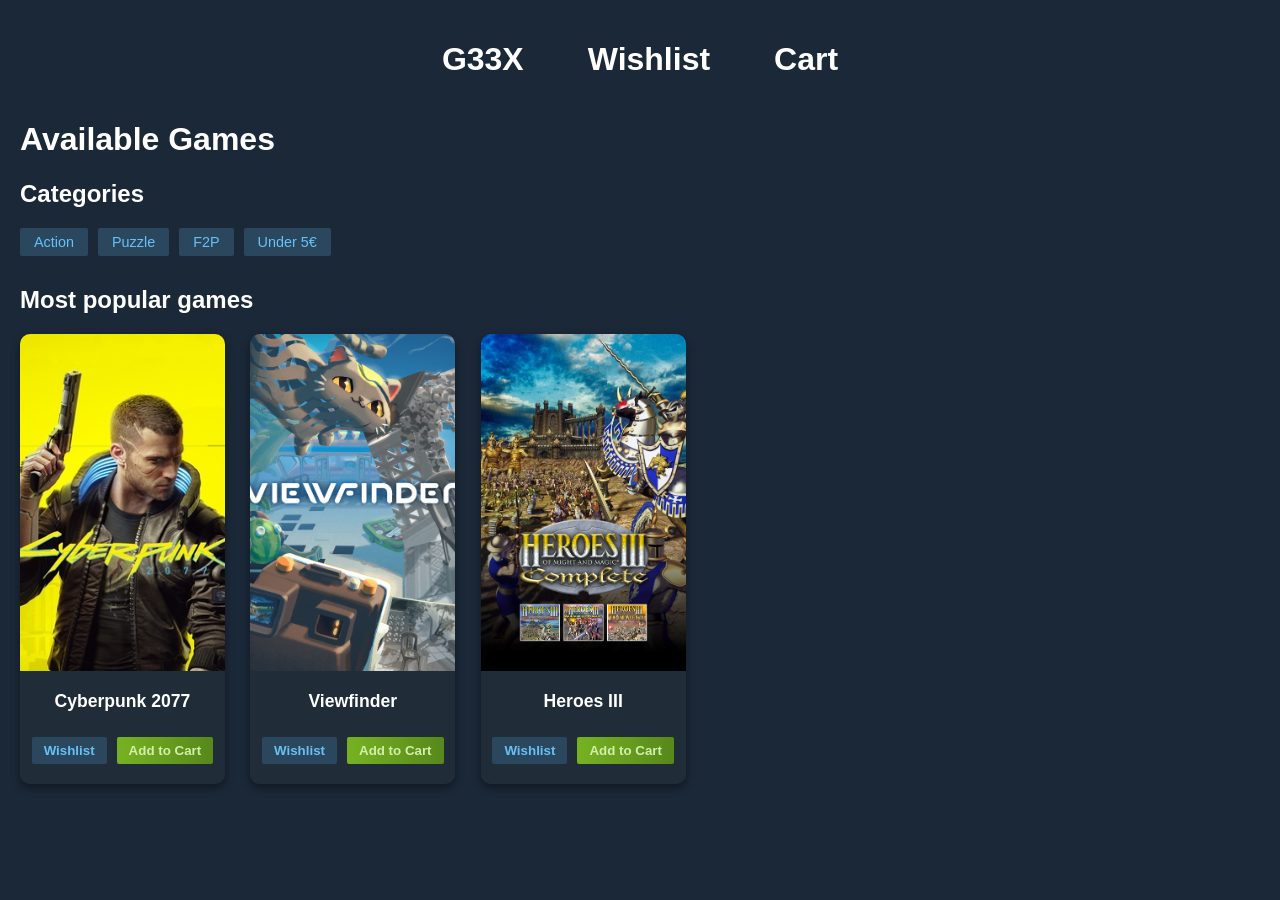
<file: sites/index.html>
<!DOCTYPE html>
<html>

<head>
    <title>G33X</title>
    <link rel="stylesheet" href="../styles/main.css">
    <link rel="stylesheet" href="../styles/index.css">
</head>

<body onload="indexOnloadFunc(), mainOnLoadFunc()">
    <header>
        <h1><a href="../sites/index.html">G33X</a></h1>
        <h1><a href="../sites/wishlist.html">Wishlist</a></h1>
        <h1><a href="../sites/cart.html">Cart</a></h1>
    </header>
    <main>
        <h1>Available Games</h1>
        <h2>Categories</h2>
        <div id="Categories">
            <h4>Action</h4>
            <h4>Puzzle</h4>
            <h4>F2P</h4>
            <h4>Under 5€</h4>
        </div>
        <div id="mostPopularGamesDiv">
            <h2>Most popular games</h2>
            <div id="mostPopularGames">
                
            </div>
        </div>
    </main>
    <script src="../js/main.js"></script>
    <script src="../js/index.js"></script>
</body>

</html>
</file>
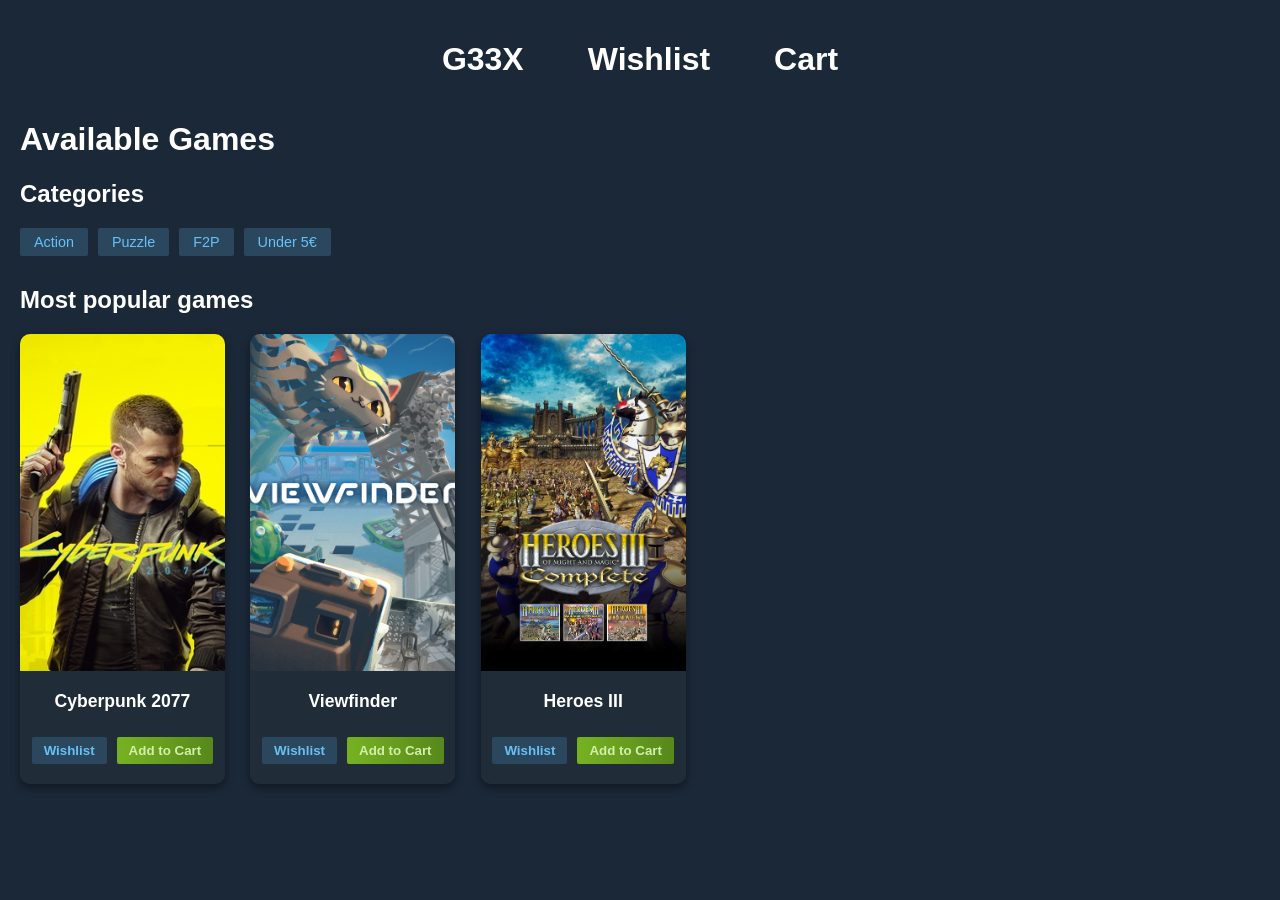
<file: app/html/index.html>
<!DOCTYPE html>
<html>

<head>
    <title>G33X</title>
    <link rel="stylesheet" href="../styles/main.css">
    <link rel="stylesheet" href="../styles/index.css">
</head>

<body onload="indexOnloadFunc(), mainOnLoadFunc()">
    <header>
        <h1><a href="../html/index.html">G33X</a></h1>
        <h1><a href="../html/wishlist.html">Wishlist</a></h1>
        <h1><a href="../html/cart.html">Cart</a></h1>
    </header>
    <main>
        <h1>Available Games</h1>
        <h2>Categories</h2>
        <div id="Categories">
            <h4>Action</h4>
            <h4>Puzzle</h4>
            <h4>F2P</h4>
            <h4>Under 5€</h4>
        </div>
        <div id="mostPopularGamesDiv">
            <h2>Most popular games</h2>
            <div id="mostPopularGames">
                
            </div>
        </div>
    </main>
    <script src="../js/main.js"></script>
    <script src="../js/index.js"></script>
</body>

</html>
</file>
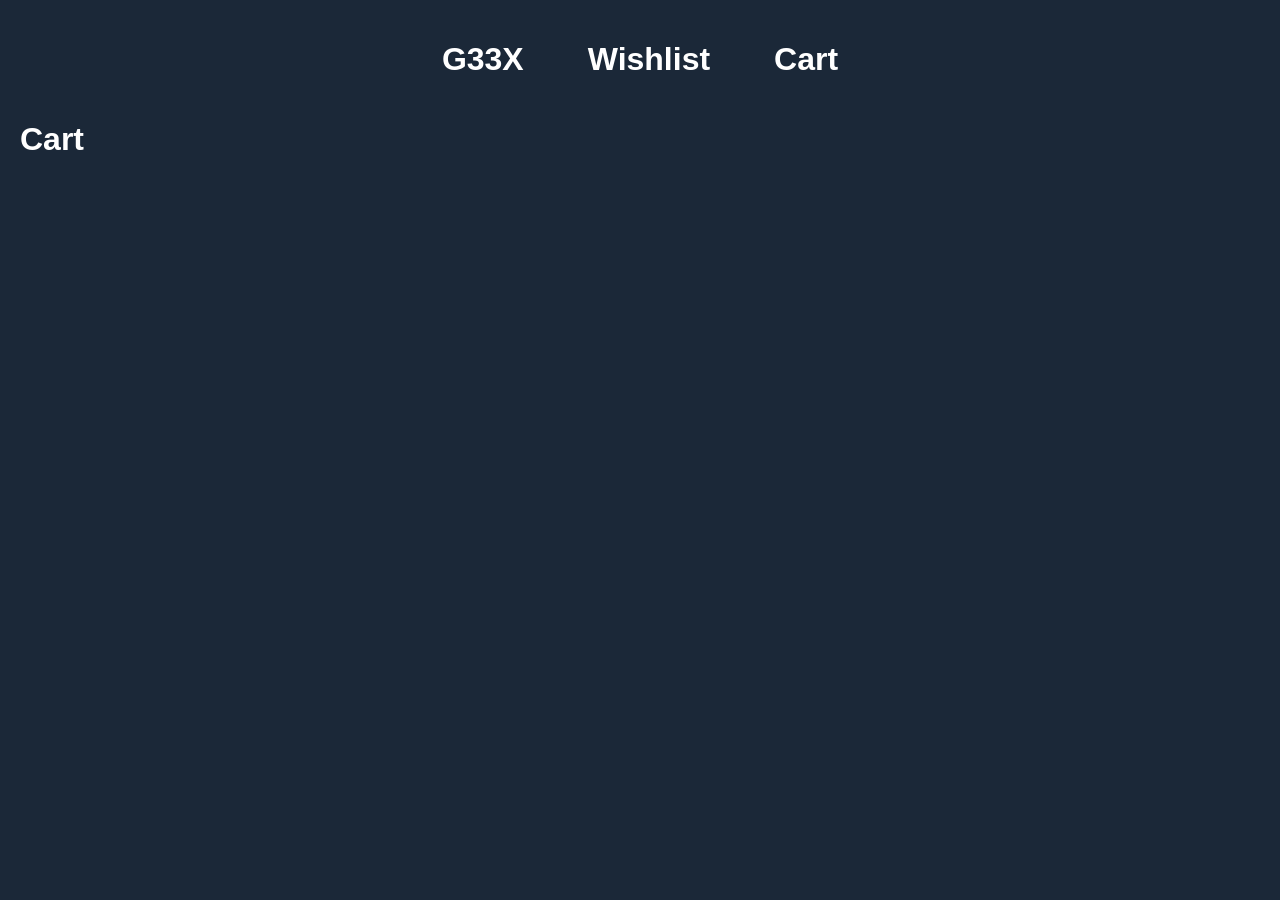
<file: sites/cart.html>
<html>

<head>
    <title>G33X Cart</title>
    <link rel="stylesheet" href="../styles/main.css">
    <link rel="stylesheet" href="../styles/cart.css">
</head>

<body onload="cartOnLoadFunc(), mainOnLoadFunc()">
    <header>
        <h1><a href="../sites/index.html">G33X</a></h1>
        <h1><a href="../sites/wishlist.html">Wishlist</a></h1>
        <h1><a href="../sites/cart.html">Cart</a></h1>
    </header>
    <main>
        <h1>Cart</h1>
        <div id="cartItems">

        </div>
    </main>
    <script src="../js/main.js"></script>
    <script src="../js/cart.js"></script>
</body>

</html>
</file>
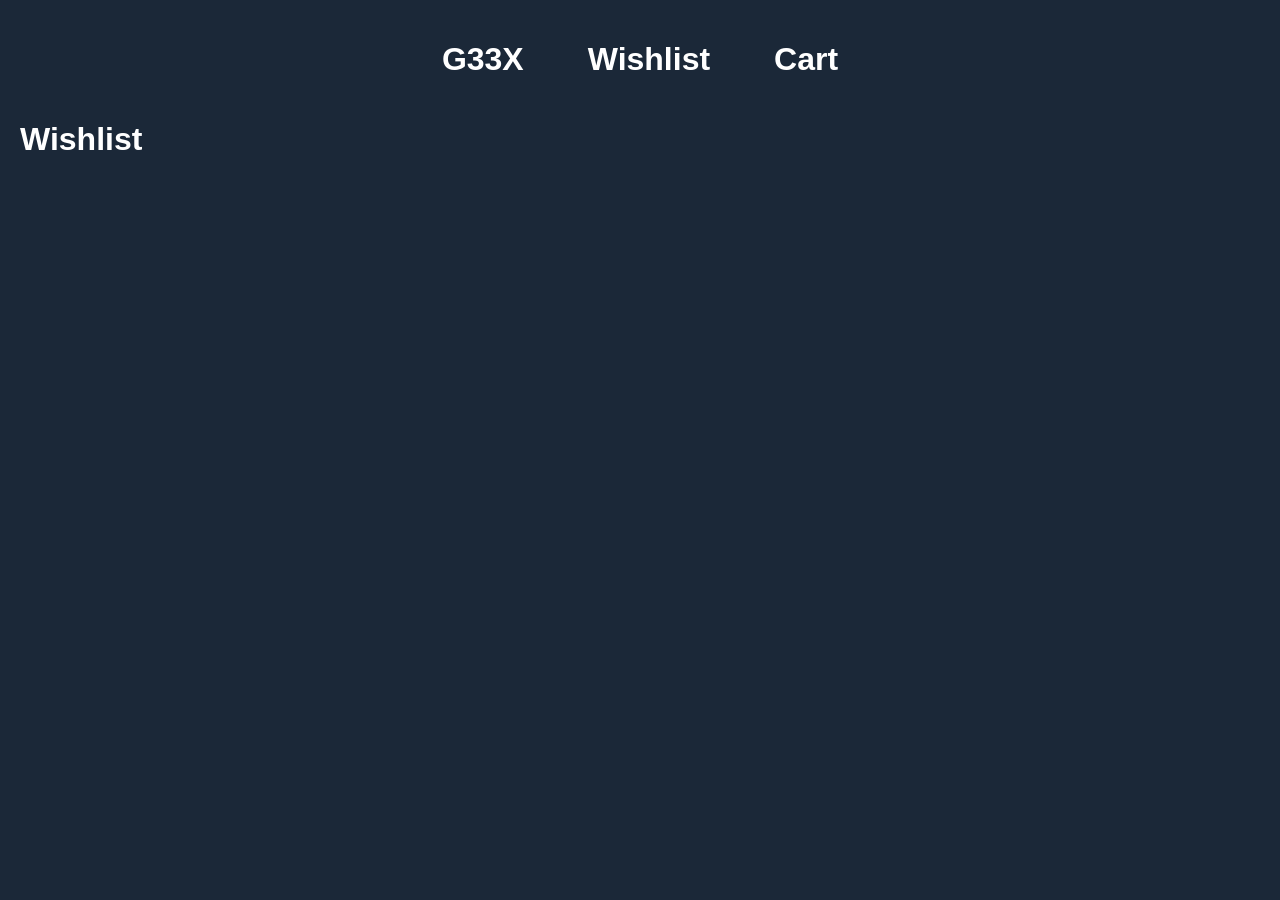
<file: sites/wishlist.html>
<html>

<head>
    <title>G33X Wishlist</title>
    <link rel="stylesheet" href="../styles/main.css">
    <link rel="stylesheet" href="../styles/wishlist.css">
</head>

<body onload="wishlistOnLoadFunc(), mainOnLoadFunc()">
    <header>
        <h1><a href="../sites/index.html">G33X</a></h1>
        <h1><a href="../sites/wishlist.html">Wishlist</a></h1>
        <h1><a href="../sites/cart.html">Cart</a></h1>
    </header>
    <main>
        <h1>Wishlist</h1>
        <div id="wishlistItems">
        
        </div>
    </main>
    <script src="../js/main.js"></script>
    <script src="../js/wishlist.js"></script>
</body>

</html>
</file>
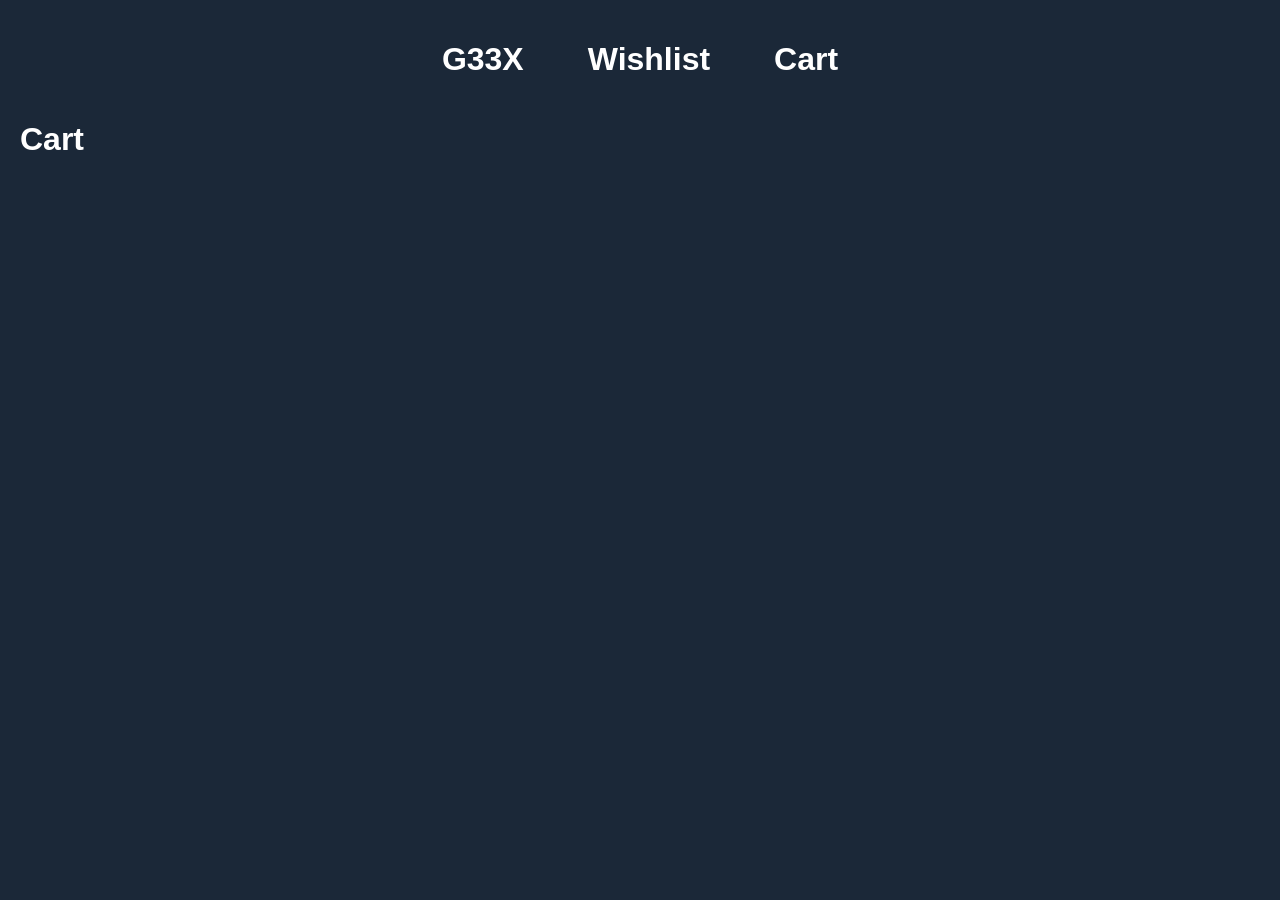
<file: app/html/cart.html>
<html>

<head>
    <title>G33X Cart</title>
    <link rel="stylesheet" href="../styles/main.css">
    <link rel="stylesheet" href="../styles/cart.css">
</head>

<body onload="cartOnLoadFunc(), mainOnLoadFunc()">
    <header>
        <h1><a href="../html/index.html">G33X</a></h1>
        <h1><a href="../html/wishlist.html">Wishlist</a></h1>
        <h1><a href="../html/cart.html">Cart</a></h1>
    </header>
    <main>
        <h1>Cart</h1>
        <div id="cartItems">

        </div>
    </main>
    <script src="../js/main.js"></script>
    <script src="../js/cart.js"></script>
</body>

</html>
</file>
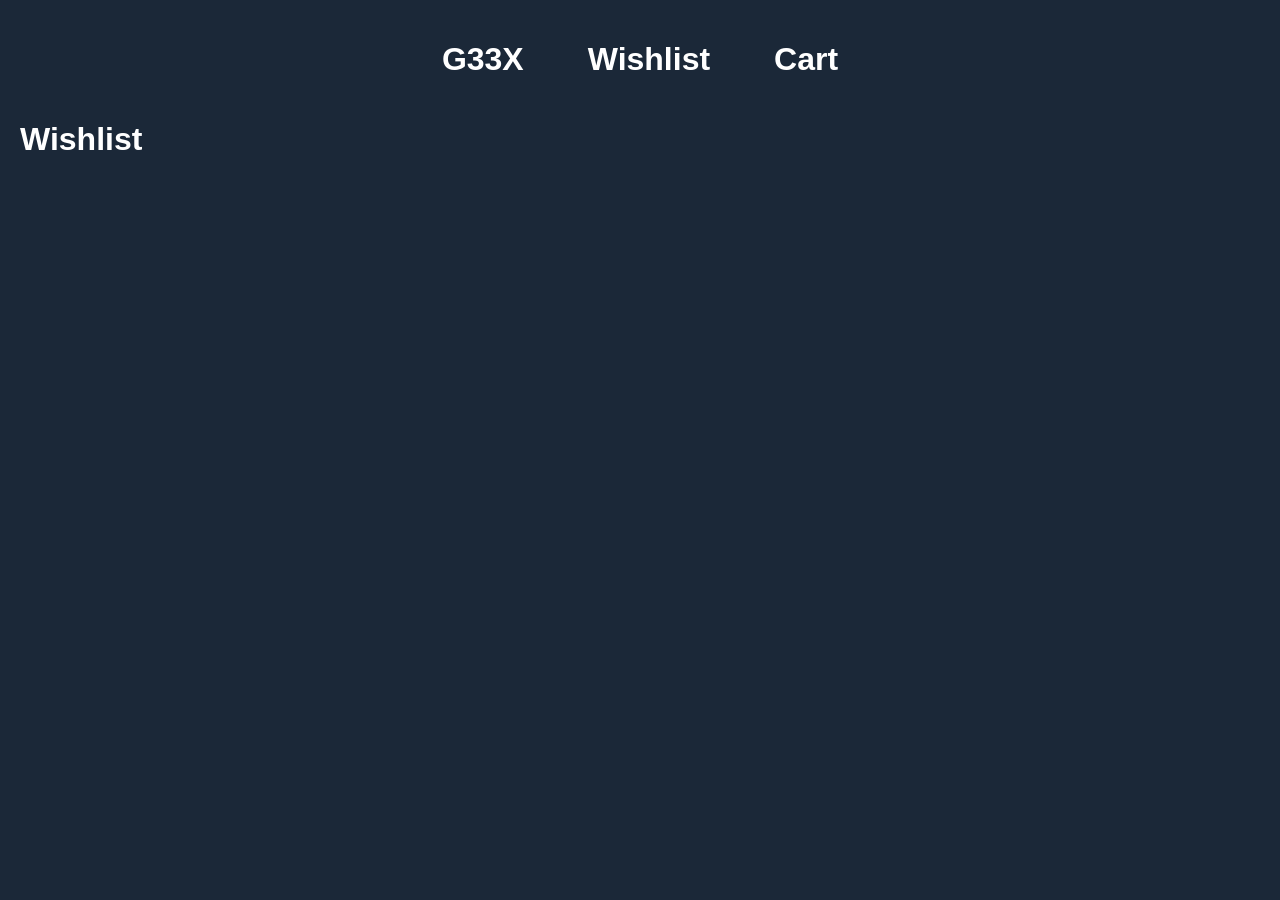
<file: app/html/wishlist.html>
<html>

<head>
    <title>G33X Wishlist</title>
    <link rel="stylesheet" href="../styles/main.css">
    <link rel="stylesheet" href="../styles/wishlist.css">
</head>

<body onload="wishlistOnLoadFunc(), mainOnLoadFunc()">
    <header>
        <h1><a href="../html/index.html">G33X</a></h1>
        <h1><a href="../html/wishlist.html">Wishlist</a></h1>
        <h1><a href="../html/cart.html">Cart</a></h1>
    </header>
    <main>
        <h1>Wishlist</h1>
        <div id="wishlistItems">
        
        </div>
    </main>
    <script src="../js/main.js"></script>
    <script src="../js/wishlist.js"></script>
</body>

</html>
</file>
<file: styles/main.css>
body {
    background-color: #1b2838;
    color: #c7d5e0;
    font-family: "Motiva Sans", Arial, Helvetica, sans-serif;
    margin: 0;
    padding: 20px;
}

header {
    display: flex;
    flex-direction: row;
    gap: 5vw;
    justify-content: center;
    margin-bottom: 20px;
}

header a {
    color: #ffffff;
    text-decoration: none;
    transition: color 0.4s;
}

header a:hover {
    color: #66c0f4;
}

h1,
h2,
h3,
h4 {
    color: #ffffff;
}
</file>
<file: styles/index.css>
#mostPopularGames {
    display: flex;
    flex-direction: row;
    gap: 2vw;
}

.homepageItemDivOut {
    width: 16vw;
    height: 50vh;
    border-radius: 10px;
    box-shadow: 0 4px 8px rgba(0, 0, 0, 0.4);
    overflow: hidden;

    transition: transform 0.2s ease, box-shadow 0.2s ease;
}

.homepageItemDivOut:hover {
    transform: scale(1.05);
    box-shadow: 0 10px 20px rgba(0, 0, 0, 0.8);
    cursor: pointer;
}

.homepageItemDivIn {
    width: 100%;
    height: 100%;
    overflow: hidden;
    display: flex;
    flex-direction: column;
    align-items: center;
    text-align: center;
    border-radius: 4px;
    background-color: #202d39;
}

.homepageItemHeroImgDiv {
    width: 100%;
    height: 75%;
}

.homepageItemHeroImg {
    width: 100%;
    height: 100%;
    object-fit: cover;
    object-position: center;
}

.homepageItemBelowDiv {
    width: 100%;
    height: 25%;
    display: flex;
    flex-direction: column;
    justify-content: space-evenly;
}

.homepageItemTitle {
    margin: 5px;
    font-size: 1.1rem;
    white-space: nowrap;
    overflow: hidden;
    text-overflow: ellipsis;
}

.homepageItemBtnDiv {
    display: flex;
    justify-content: center;
    gap: 10px;
    margin: 5px;
}

.homepage_wishlistBtn {
    background-color: #2a475e;
    color: #67c1f5;
    border: none;
    border-radius: 2px;
    padding: 6px 12px;
    font-weight: bold;
    cursor: pointer;
    transition: all 0.2s ease;
}

.homepage_wishlistBtn:hover {
    background-color: #67c1f5;
    color: #ffffff;
}

.homepage_addToCartBtn {
    background: linear-gradient(to right, #75b022 5%, #588a1b 95%);
    color: #d2efa9;
    border: none;
    border-radius: 2px;
    padding: 6px 12px;
    font-weight: bold;
    cursor: pointer;
    transition: all 0.2s ease;
}

.homepage_addToCartBtn:hover {
    background: linear-gradient(to right, #8ed629 5%, #6aa621 95%);
    color: #ffffff;
}

#Categories {
    display: flex;
    flex-direction: row;
    gap: 10px;
    margin-bottom: 30px;
    flex-wrap: wrap;
}

#Categories h4 {
    background-color: rgba(103, 193, 245, 0.2);
    color: #67c1f5;
    padding: 6px 14px;
    margin: 0;
    border-radius: 2px;
    font-size: 0.9rem;
    font-weight: normal;
    cursor: pointer;
    transition: all 0.2s ease;
}

#Categories h4:hover {
    background-color: #67c1f5;
    color: #ffffff;
}
</file>
<file: app/styles/main.css>
body {
    background-color: #1b2838;
    color: #c7d5e0;
    font-family: "Motiva Sans", Arial, Helvetica, sans-serif;
    margin: 0;
    padding: 20px;
}

header {
    display: flex;
    flex-direction: row;
    gap: 5vw;
    justify-content: center;
    margin-bottom: 20px;
}

header a {
    color: #ffffff;
    text-decoration: none;
    transition: color 0.4s;
}

header a:hover {
    color: #66c0f4;
}

h1,
h2,
h3,
h4 {
    color: #ffffff;
}
</file>
<file: app/styles/index.css>
#mostPopularGames {
    display: flex;
    flex-direction: row;
    gap: 2vw;
}

.homepageItemDivOut {
    width: 16vw;
    height: 50vh;
    border-radius: 10px;
    box-shadow: 0 4px 8px rgba(0, 0, 0, 0.4);
    overflow: hidden;

    transition: transform 0.2s ease, box-shadow 0.2s ease;
}

.homepageItemDivOut:hover {
    transform: scale(1.05);
    box-shadow: 0 10px 20px rgba(0, 0, 0, 0.8);
    cursor: pointer;
}

.homepageItemDivIn {
    width: 100%;
    height: 100%;
    overflow: hidden;
    display: flex;
    flex-direction: column;
    align-items: center;
    text-align: center;
    border-radius: 4px;
    background-color: #202d39;
}

.homepageItemHeroImgDiv {
    width: 100%;
    height: 75%;
}

.homepageItemHeroImg {
    width: 100%;
    height: 100%;
    object-fit: cover;
    object-position: center;
}

.homepageItemBelowDiv {
    width: 100%;
    height: 25%;
    display: flex;
    flex-direction: column;
    justify-content: space-evenly;
}

.homepageItemTitle {
    margin: 5px;
    font-size: 1.1rem;
    white-space: nowrap;
    overflow: hidden;
    text-overflow: ellipsis;
}

.homepageItemBtnDiv {
    display: flex;
    justify-content: center;
    gap: 10px;
    margin: 5px;
}

.homepage_wishlistBtn {
    background-color: #2a475e;
    color: #67c1f5;
    border: none;
    border-radius: 2px;
    padding: 6px 12px;
    font-weight: bold;
    cursor: pointer;
    transition: all 0.2s ease;
}

.homepage_wishlistBtn:hover {
    background-color: #67c1f5;
    color: #ffffff;
}

.homepage_addToCartBtn {
    background: linear-gradient(to right, #75b022 5%, #588a1b 95%);
    color: #d2efa9;
    border: none;
    border-radius: 2px;
    padding: 6px 12px;
    font-weight: bold;
    cursor: pointer;
    transition: all 0.2s ease;
}

.homepage_addToCartBtn:hover {
    background: linear-gradient(to right, #8ed629 5%, #6aa621 95%);
    color: #ffffff;
}

#Categories {
    display: flex;
    flex-direction: row;
    gap: 10px;
    margin-bottom: 30px;
    flex-wrap: wrap;
}

#Categories h4 {
    background-color: rgba(103, 193, 245, 0.2);
    color: #67c1f5;
    padding: 6px 14px;
    margin: 0;
    border-radius: 2px;
    font-size: 0.9rem;
    font-weight: normal;
    cursor: pointer;
    transition: all 0.2s ease;
}

#Categories h4:hover {
    background-color: #67c1f5;
    color: #ffffff;
}
</file>
<file: styles/cart.css>
#cartItems {
    display: flex;
    flex-direction: column;
    gap: 15px;
    max-width: 800px;
    margin: 0 auto;
}

#cartItems .cartItemDivOut {
    display: flex;
    width: 100%;
    height: auto;

    border-radius: 10px;
    box-shadow: 0 4px 8px rgba(0, 0, 0, 0.4);
    overflow: hidden;

    transition: transform 0.2s ease, box-shadow 0.2s ease;
}

#cartItems .cartItemDivOut:hover {
    width: 100%;
    transform: none;
    box-shadow: none;
    cursor: default;
}

#cartItems .cartItemDivIn {
    display: flex;
    flex-direction: row;
    justify-content: space-between;
    background-color: rgba(0, 0, 0, 0.2);
    padding: 10px 20px;
    box-shadow: 0 4px 8px rgba(0, 0, 0, 0.2);

    width: 100%;
    max-width: 100%;
    height: 100%;
    overflow: hidden;
    display: flex;
    align-items: center;
    text-align: center;
    border-radius: 4px;
}

#cartItems .cartItemDivIn:hover {
    background-color: rgba(255, 255, 255, 0.05);
}

.cartItemDataDiv {
    display: flex;
    flex: 0.8;
    flex-direction: row;
}

#cartItems .cartItemHeroImg {
    width: 160px;
    height: 75px;
    object-fit: cover;
    object-position: center;
    border-radius: 2px;
    margin-bottom: 0;
}

#cartItems .cartItemText {
    flex-grow: 1;
    text-align: left;
    padding-left: 20px;
    display: flex;
    flex-direction: column;
    justify-content: center;
}

#cartItems .cartItemTitle {
    margin: 0;
    font-size: 1.2rem;
}

#cartItems .cartItemAddedQuantity {
    margin: 5px 0 0 0;
    color: #67c1f5;
    font-weight: normal;
}

.cartItemBtnDiv {
    height: 100%;
    flex: 0.2;
    display: flex;
    flex-direction: column;
    justify-content: center;
    align-items: center;
    gap: 5px;
}

.cart_wishlistBtn {
    justify-self: flex-start;
    width: 75%;
    background-color: #2a475e;
    color: #67c1f5;
    border: none;
    border-radius: 2px;
    padding: 6px 12px;
    font-weight: bold;
    cursor: pointer;
    transition: all 0.2s ease;
}

.cart_wishlistBtn:hover {
    background-color: #67c1f5;
    color: #ffffff;
}

.removeFromCartBtn {
    justify-self: flex-start;
    width: 75%;
    background-color: transparent;
    color: #67c1f5af;
    border: none;
    border-radius: 2px;
    padding: 6px 12px;
    font-weight: bold;
    cursor: pointer;
    transition: all 0.2s ease;
}

.removeFromCartBtn:hover {
    background-color: transparent;
    color: #ffffff;
    text-decoration: underline;
}
</file>
<file: styles/wishlist.css>
#wishlistItems {
    display: flex;
    flex-direction: column;
    gap: 15px;
    max-width: 800px;
    margin: 0 auto;
}

#wishlistItems .wishlistItemDivOut {
    display: flex;
    width: 100%;
    height: auto;

    border-radius: 10px;
    box-shadow: 0 4px 8px rgba(0, 0, 0, 0.4);
    overflow: hidden;

    transition: transform 0.2s ease, box-shadow 0.2s ease;
}

#wishlistItems .wishlistItemDivOut:hover {
    width: 100%;
    transform: none;
    box-shadow: none;
    cursor: default;
}

#wishlistItems .wishlistItemDivIn {
    display: flex;
    flex-direction: row;
    justify-content: space-between;
    background-color: rgba(0, 0, 0, 0.2);
    padding: 10px 20px;
    box-shadow: 0 4px 8px rgba(0, 0, 0, 0.2);

    width: 100%;
    max-width: 100%;
    height: 100%;
    overflow: hidden;
    display: flex;
    align-items: center;
    text-align: center;
    border-radius: 4px;
}

#wishlistItems .wishlistItemDivIn:hover {
    background-color: rgba(255, 255, 255, 0.05);
}

.wishlistItemDataDiv {
    display: flex;
    flex: 0.8;
    flex-direction: row;
}

#wishlistItems .wishlistItemHeroImg {
    width: 160px;
    height: 75px;
    object-fit: cover;
    object-position: center;
    border-radius: 2px;
    margin-bottom: 0;
}

#wishlistItems .wishlistItemText {
    flex-grow: 1;
    text-align: left;
    padding-left: 20px;
    display: flex;
    flex-direction: column;
    justify-content: center;
}

#wishlistItems .wishlistItemTitle {
    margin: 0;
    font-size: 1.2rem;
}

.wishlistItemBtnDiv {
    height: 100%;
    flex: 0.2;
    display: flex;
    flex-direction: column;
    justify-content: center;
    align-items: center;
    gap: 5px;
}

.wishlist_addToCartBtn {
    justify-self: flex-start;
    width: 75%;
    background-color: #2a475e;
    color: #67c1f5;
    border: none;
    border-radius: 2px;
    padding: 6px 12px;
    font-weight: bold;
    cursor: pointer;
    transition: all 0.2s ease;
}

.wishlist_addToCartBtn:hover {
    background-color: #67c1f5;
    color: #ffffff;
}

.removeFromWishlistBtn {
    justify-self: flex-start;
    width: 75%;
    background-color: transparent;
    color: #67c1f5af;
    border: none;
    border-radius: 2px;
    padding: 6px 12px;
    font-weight: bold;
    cursor: pointer;
    transition: all 0.2s ease;
}

.removeFromWishlistBtn:hover {
    background-color: transparent;
    color: #ffffff;
    text-decoration: underline;
}
</file>
<file: app/styles/cart.css>
#cartItems {
    display: flex;
    flex-direction: column;
    gap: 15px;
    max-width: 800px;
    margin: 0 auto;
}

#cartItems .cartItemDivOut {
    display: flex;
    width: 100%;
    height: auto;

    border-radius: 10px;
    box-shadow: 0 4px 8px rgba(0, 0, 0, 0.4);
    overflow: hidden;

    transition: transform 0.2s ease, box-shadow 0.2s ease;
}

#cartItems .cartItemDivOut:hover {
    width: 100%;
    transform: none;
    box-shadow: none;
    cursor: default;
}

#cartItems .cartItemDivIn {
    display: flex;
    flex-direction: row;
    justify-content: space-between;
    background-color: rgba(0, 0, 0, 0.2);
    padding: 10px 20px;
    box-shadow: 0 4px 8px rgba(0, 0, 0, 0.2);

    width: 100%;
    max-width: 100%;
    height: 100%;
    overflow: hidden;
    display: flex;
    align-items: center;
    text-align: center;
    border-radius: 4px;
}

#cartItems .cartItemDivIn:hover {
    background-color: rgba(255, 255, 255, 0.05);
}

.cartItemDataDiv {
    display: flex;
    flex: 0.8;
    flex-direction: row;
}

#cartItems .cartItemHeroImg {
    width: 160px;
    height: 75px;
    object-fit: cover;
    object-position: center;
    border-radius: 2px;
    margin-bottom: 0;
}

#cartItems .cartItemText {
    flex-grow: 1;
    text-align: left;
    padding-left: 20px;
    display: flex;
    flex-direction: column;
    justify-content: center;
}

#cartItems .cartItemTitle {
    margin: 0;
    font-size: 1.2rem;
}

#cartItems .cartItemAddedQuantity {
    margin: 5px 0 0 0;
    color: #67c1f5;
    font-weight: normal;
}

.cartItemBtnDiv {
    height: 100%;
    flex: 0.2;
    display: flex;
    flex-direction: column;
    justify-content: center;
    align-items: center;
    gap: 5px;
}

.cart_wishlistBtn {
    justify-self: flex-start;
    width: 75%;
    background-color: #2a475e;
    color: #67c1f5;
    border: none;
    border-radius: 2px;
    padding: 6px 12px;
    font-weight: bold;
    cursor: pointer;
    transition: all 0.2s ease;
}

.cart_wishlistBtn:hover {
    background-color: #67c1f5;
    color: #ffffff;
}

.removeFromCartBtn {
    justify-self: flex-start;
    width: 75%;
    background-color: transparent;
    color: #67c1f5af;
    border: none;
    border-radius: 2px;
    padding: 6px 12px;
    font-weight: bold;
    cursor: pointer;
    transition: all 0.2s ease;
}

.removeFromCartBtn:hover {
    background-color: transparent;
    color: #ffffff;
    text-decoration: underline;
}
</file>
<file: app/styles/wishlist.css>
#wishlistItems {
    display: flex;
    flex-direction: column;
    gap: 15px;
    max-width: 800px;
    margin: 0 auto;
}

#wishlistItems .wishlistItemDivOut {
    display: flex;
    width: 100%;
    height: auto;

    border-radius: 10px;
    box-shadow: 0 4px 8px rgba(0, 0, 0, 0.4);
    overflow: hidden;

    transition: transform 0.2s ease, box-shadow 0.2s ease;
}

#wishlistItems .wishlistItemDivOut:hover {
    width: 100%;
    transform: none;
    box-shadow: none;
    cursor: default;
}

#wishlistItems .wishlistItemDivIn {
    display: flex;
    flex-direction: row;
    justify-content: space-between;
    background-color: rgba(0, 0, 0, 0.2);
    padding: 10px 20px;
    box-shadow: 0 4px 8px rgba(0, 0, 0, 0.2);

    width: 100%;
    max-width: 100%;
    height: 100%;
    overflow: hidden;
    display: flex;
    align-items: center;
    text-align: center;
    border-radius: 4px;
}

#wishlistItems .wishlistItemDivIn:hover {
    background-color: rgba(255, 255, 255, 0.05);
}

.wishlistItemDataDiv {
    display: flex;
    flex: 0.8;
    flex-direction: row;
}

#wishlistItems .wishlistItemHeroImg {
    width: 160px;
    height: 75px;
    object-fit: cover;
    object-position: center;
    border-radius: 2px;
    margin-bottom: 0;
}

#wishlistItems .wishlistItemText {
    flex-grow: 1;
    text-align: left;
    padding-left: 20px;
    display: flex;
    flex-direction: column;
    justify-content: center;
}

#wishlistItems .wishlistItemTitle {
    margin: 0;
    font-size: 1.2rem;
}

.wishlistItemBtnDiv {
    height: 100%;
    flex: 0.2;
    display: flex;
    flex-direction: column;
    justify-content: center;
    align-items: center;
    gap: 5px;
}

.wishlist_addToCartBtn {
    justify-self: flex-start;
    width: 75%;
    background-color: #2a475e;
    color: #67c1f5;
    border: none;
    border-radius: 2px;
    padding: 6px 12px;
    font-weight: bold;
    cursor: pointer;
    transition: all 0.2s ease;
}

.wishlist_addToCartBtn:hover {
    background-color: #67c1f5;
    color: #ffffff;
}

.removeFromWishlistBtn {
    justify-self: flex-start;
    width: 75%;
    background-color: transparent;
    color: #67c1f5af;
    border: none;
    border-radius: 2px;
    padding: 6px 12px;
    font-weight: bold;
    cursor: pointer;
    transition: all 0.2s ease;
}

.removeFromWishlistBtn:hover {
    background-color: transparent;
    color: #ffffff;
    text-decoration: underline;
}
</file>
